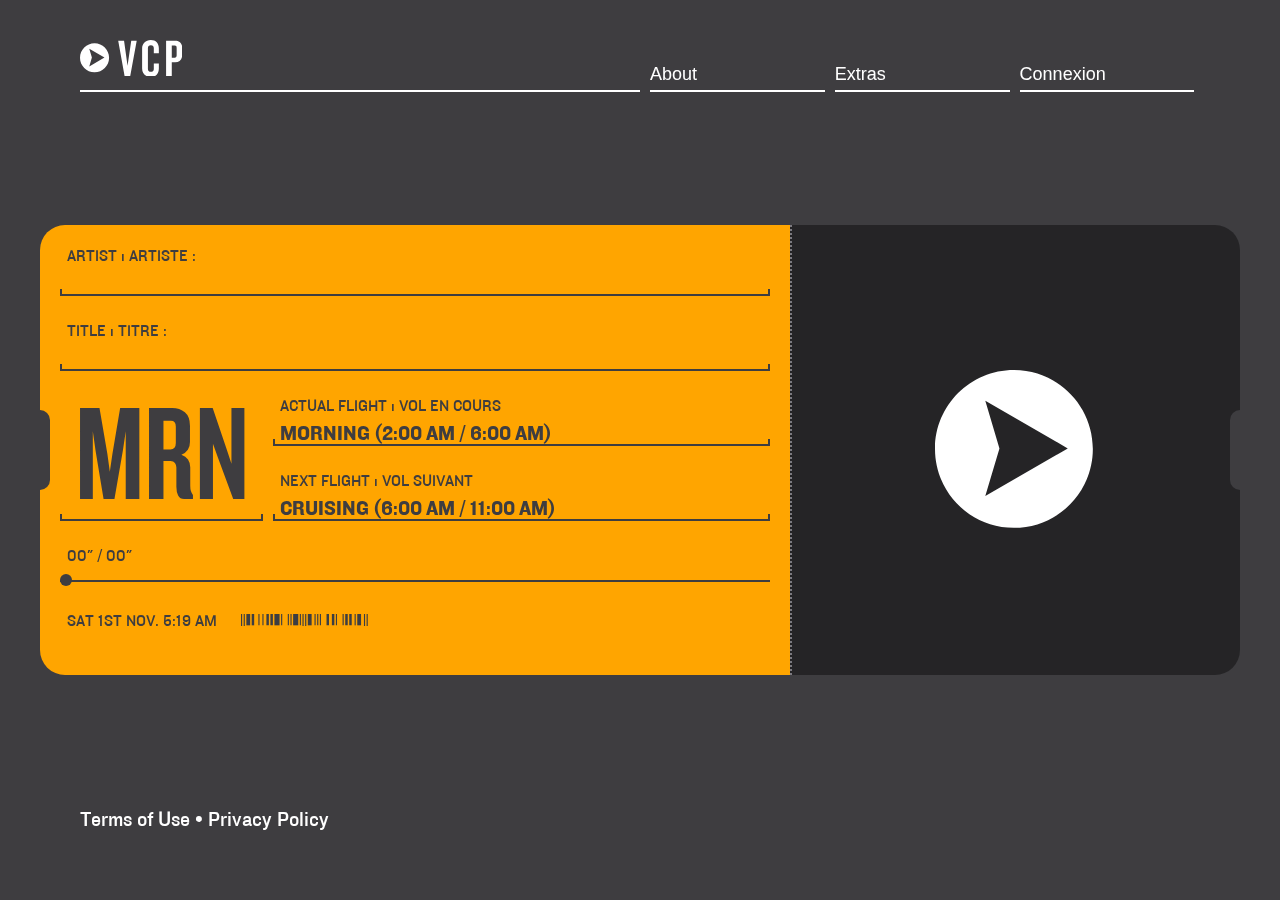
<file: index.html>
<!doctype html> <html class="no-js"> <head> <meta charset="utf-8"> <title></title> <meta name="description" content=""> <meta name="viewport" content="width=device-width"> <!-- Place favicon.ico and apple-touch-icon.png in the root directory --> <link rel="stylesheet" href="styles/main.48cb3951.css"> <link rel="stylesheet" href="//maxcdn.bootstrapcdn.com/font-awesome/4.3.0/css/font-awesome.min.css">  <body ng-app="radioVcpApp" ng-controller="appCtrl"> <!--[if lt IE 7]>
      <p class="browsehappy">You are using an <strong>outdated</strong> browser. Please <a href="http://browsehappy.com/">upgrade your browser</a> to improve your experience.</p>
    <![endif]--> <!-- Add your site or application content here --> <div class="header"></div> <div class="container" ng-view></div> <div class="footer"> Terms of Use • Privacy Policy </div> <!-- Google Analytics: change UA-XXXXX-X to be your site's ID --> <script>!function(A,n,g,u,l,a,r){A.GoogleAnalyticsObject=l,A[l]=A[l]||function(){
       (A[l].q=A[l].q||[]).push(arguments)},A[l].l=+new Date,a=n.createElement(g),
       r=n.getElementsByTagName(g)[0],a.src=u,r.parentNode.insertBefore(a,r)
       }(window,document,'script','//www.google-analytics.com/analytics.js','ga');

       ga('create', 'UA-XXXXX-X');
       ga('send', 'pageview');</script> <script src="scripts/vendor.00267259.js"></script> <script src="scripts/scripts.365c4002.js"></script>
</file>
<file: styles/main.48cb3951.css>
@font-face{font-family:KO51;src:url(../assets/fonts/Knockout-HTF51-Middleweight.ce3e976f.eot?#iefix) format("embedded-opentype"),url(../assets/fonts/Knockout-HTF51-Middleweight.1c1ad06a.ttf) format("truetype"),url(../assets/fonts/Knockout-HTF51-Middleweight.0e37f03b.svg#Knockout-HTF51-Middleweight) format("svg");font-weight:400;font-style:normal}@font-face{font-family:KO48;src:url(../assets/fonts/Knockout-HTF48-Featherweight.95b40f77.eot?#iefix) format("embedded-opentype"),url(../assets/fonts/Knockout-HTF48-Featherweight.4f5d0557.ttf) format("truetype"),url(../assets/fonts/Knockout-HTF48-Featherweight.0e2887a4.svg#Knockout-HTF48-Featherweight) format("svg");font-weight:400;font-style:normal}@font-face{font-family:KO31;src:url(../assets/fonts/Knockout-HTF31-JuniorMiddlewt.0cc2e8fd.eot?#iefix) format("embedded-opentype"),url(../assets/fonts/Knockout-HTF31-JuniorMiddlewt.334cf529.ttf) format("truetype"),url(../assets/fonts/Knockout-HTF31-JuniorMiddlewt.7c7a3c78.svg#Knockout-HTF31-JuniorMiddlewt) format("svg");font-weight:400;font-style:normal}@font-face{font-family:fontawesomeregular;src:url(../assets/fonts/fontawesome-webfont-webfont.b90252b2.eot);src:url(../assets/fonts/fontawesome-webfont-webfont.b90252b2.eot?#iefix) format("embedded-opentype"),url(../assets/fonts/fontawesome-webfont-webfont.031edd93.woff2) format("woff2"),url(../assets/fonts/fontawesome-webfont-webfont.ec3ad7f8.woff) format("woff"),url(../assets/fonts/fontawesome-webfont-webfont.e02f69e8.ttf) format("truetype"),url(../assets/fonts/fontawesome-webfont-webfont.932d964a.svg#fontawesomeregular) format("svg");font-weight:400;font-style:normal}@-webkit-keyframes vcp-bounce{0%,100%{-webkit-transform:scale(0);transform:scale(0)}50%{-webkit-transform:scale(1);transform:scale(1)}}@keyframes vcp-bounce{0%,100%{-webkit-transform:scale(0);transform:scale(0)}50%{-webkit-transform:scale(1);transform:scale(1)}}html{height:100%;min-height:43.75rem}body{min-height:43.75rem;height:100%;margin:0;padding:0;background-color:#3E3D40;font-family:KO48,Verdana,sans-serif}body .light{background-color:#E4E4E4}.col-1{width:10%;float:left}.col-2{width:20%;float:left}.col-3{width:30%;float:left}.col-4{width:40%;float:left}.col-5{width:50%;float:left}.col-6{width:60%;float:left}.col-7{width:70%;float:left}.col-8{width:80%;float:left}.col-9{width:90%;float:left}.col-10{width:100%;float:left}.text-center{text-align:center}.text-left{text-align:left}.text-right{text-align:right}.svg-play:hover path{fill:#E4E4E4}.logo.logo-white{fill:#fff}.logo.logo-dark-greys{fill:#3E3D40}.header{position:fixed;top:40px;left:80px;right:80px;color:#fff;height:3.125rem}.header .header-logo{float:left;display:inline-block;width:50%;height:3.125rem;border-bottom:2px solid #fff}.header .header-menu{float:left;width:50%;height:3.125rem;font-family:KO38,Verdana,sans-serif;font-size:1.125rem}.header .header-menu .header-menu-item{float:left;width:33%;height:100%}.header .header-menu .header-menu-item .header-menu-content{position:relative;height:100%;margin:0 0 0 10px;border-bottom:2px solid #fff}.header .header-menu .header-menu-item .header-menu-content a{position:absolute;bottom:.3125rem;left:0;right:0}.footer{position:fixed;bottom:40px;left:80px;right:80px;color:#fff;height:3.125rem;font-family:KO31,Verdana,sans-serif;font-size:1.3125rem}.ticket{position:fixed;top:50%;margin-top:-14.0625rem;height:28.125rem;left:50%;margin-left:-37.5rem;width:75rem;overflow:hidden;border-radius:1.5625rem}.ticket-nick{position:absolute;top:50%;height:5rem;margin-top:-2.5rem;background-color:#3E3D40;z-index:10000;width:1.25rem;border-radius:1.25rem}.ticket-nick-left{left:-.625rem}.ticket-nick-right{right:-.625rem}.ticket-left,.ticket-right{position:relative;float:left;overflow:hidden;height:100%}.ticket-left{width:46.875rem;background-color:orange}.ticket-right{width:28.125rem}.ticket-separator{position:absolute;left:46.875rem;top:0;bottom:0;border-left:2px dotted #7C7A80}.ticket-right-wrapper{cursor:pointer;-webkit-user-select:none;-moz-user-select:none;-ms-user-select:none;user-select:none}.ticket-right-wrapper .play{opacity:1}.ticket-right-wrapper .try-playing{-webkit-animation:vcp-bounce 1s infinite ease-in-out;animation:vcp-bounce 1s infinite ease-in-out;-webkit-animation-direction:reverse;animation-direction:reverse}.ticket-right-wrapper .pause,.ticket-right-wrapper .playing .play{opacity:0}.ticket-right-wrapper:hover .playing .pause{opacity:1}.ticket-right-play{position:absolute;top:50%;left:50%;width:10rem;height:10rem;margin-top:-5rem;margin-left:-5rem}.ticket-right-play .pause,.ticket-right-play .play{transition:opacity .4s;position:absolute;top:0;left:0}.ticket-info-wrapper{margin:1.25rem;max-width:72.5rem;max-height:25.625rem}.ticket-info-wrapper .row{height:4.0625rem;min-width:100%;padding-bottom:.625rem}.ticket-info-wrapper .row.row-big{height:8.125rem}.ticket-info-wrapper .row .fake-input,.ticket-info-wrapper .row label{color:#3E3D40;position:relative;padding:0 7px}.ticket-info-wrapper .row label{height:1.5625rem;line-height:1.5625rem;font-family:KO31,Verdana,sans-serif;font-size:1rem}.ticket-info-wrapper .row .row-content{height:1.875rem;line-height:1.875rem;font-family:KO51,Verdana,sans-serif;font-size:1.3125rem;vertical-align:bottom;margin-bottom:.625rem}.ticket-info-wrapper .row .fake-input:after{content:" ";position:absolute;bottom:4px;left:0;right:0;border:2px solid #3E3D40;border-top:0;height:5px}.ticket-info-wrapper .row .fake-input-big{height:8.125rem;line-height:8.75rem;font-family:KO48,Verdana,sans-serif;font-size:8.5rem;margin:0 .625rem 0 0;text-align:center}.ticket-info-wrapper .svg-code{margin-left:1.25rem}.ticket-info-wrapper .progress .progress-bar{position:relative;background-color:#3E3D40;height:.125rem;width:100%;margin-top:.625rem}.ticket-info-wrapper .progress .progress-position{background-color:#3E3D40;position:absolute;top:-.375rem;border-radius:.375rem;height:.75rem;width:.75rem;left:0;transition:left 250ms}.ticket-cover,.ticket-cover-overlay{position:absolute;top:0;left:0;right:0;bottom:0;background-size:contain}.ticket-cover-overlay{opacity:.4;background-color:#000}
</file>
